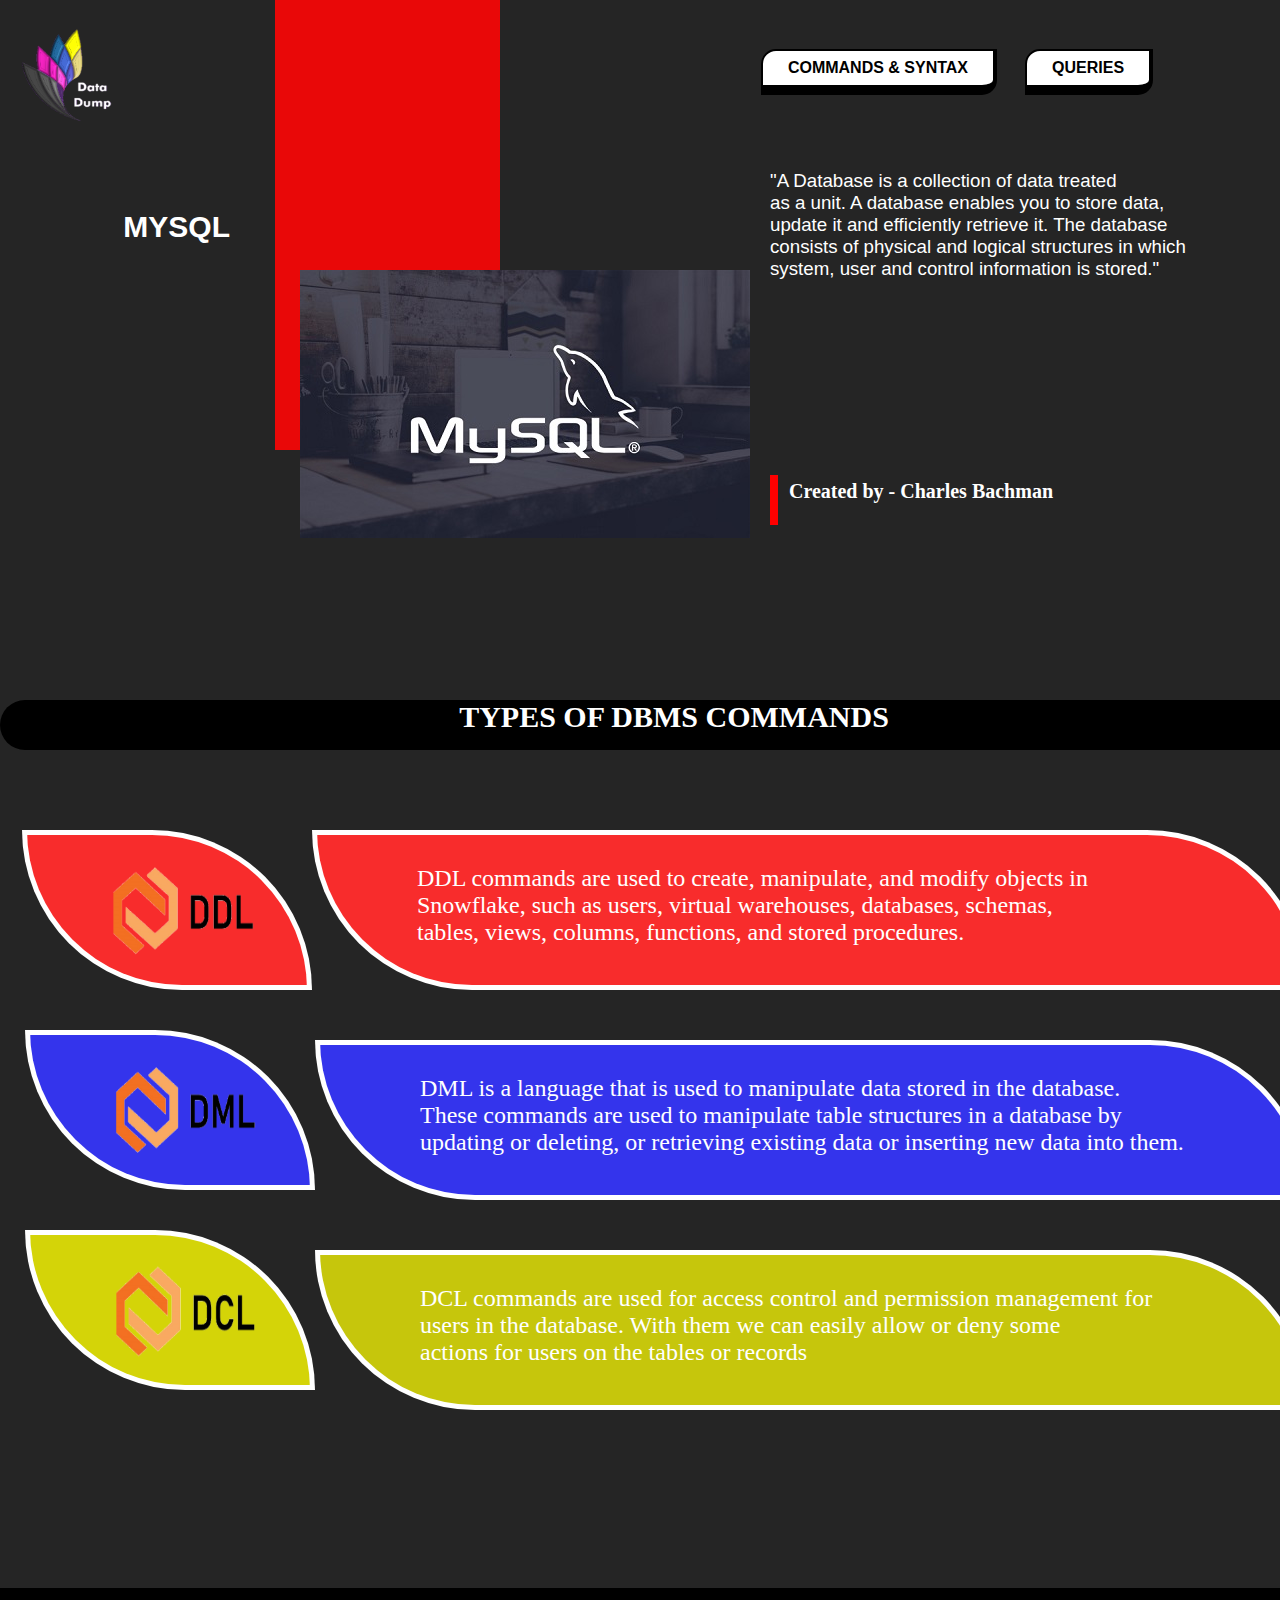
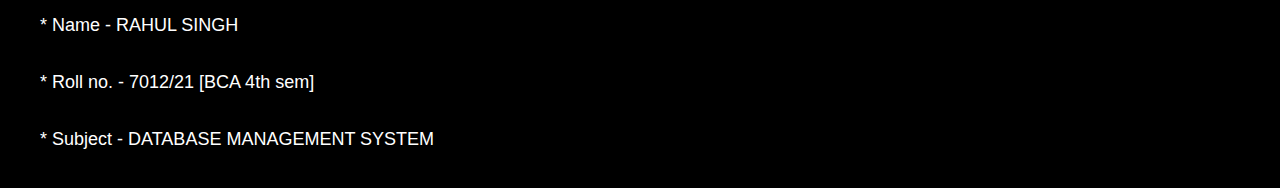
<file: index.html>
<html>
<head>
    <title>DataDump</title>

    <style>
        *{
            margin: 0px;
        }

        #outer{
            height: 1600px;
            width: 1348px;
            background-color: rgb(37, 37, 37);
        }

        #logo{
            height: 150px;
            width: 275px;
            background-color: rgb(37, 37, 37);
            float: left;
        }

        #sty{
            background-color: rgb(233, 8, 8);
            height: 150px;
            width: 225px;
            float: left;
        }

        #navbar{
            height: 150px;
            width: 823px;
            background-color: rgb(37, 37, 37);
            float: left;
        }

        #disp{
            height: 700px;
            width: 1348px;
            background-color: rgb(37, 37, 37);
        }

        #disp h1{
            margin-right: 45px;
        }

        #title{
            height: 400px;
            width: 275px;
            background-color: rgb(37, 37, 37);
            float: left;
        }

        #sty2{
            height: 300px;
            width: 225px;
            background-color: rgb(233, 8, 8);
            float: left;
            position: relative;
        }

        #int{
            height: 500px;
            width: 823px;
            background-color: rgb(37, 37, 37);
            float: left;
        }

        #int h1{
            margin-bottom: 55px;
        }

        #hd{
            background-color: black;
            height: 50px;
            width: 1348px;
            border-radius: 150px;
        }
        #hd h1{
            color: white;
            font-family: Cambria, Cochin, Georgia, Times, 'Times New Roman', serif;
            font-size: 30px;
            text-align: center;
        }



     /*---------------------------------------------------------------- For DDL section --------------------------------------------------*/
        
        #main{
            height: 280px;
            width: 1348px;
            background-color: rgb(37, 37, 37);
        }
        #ddl{
            height: 150px;
            width: 280px;
            margin-top: 80px;
            margin-left: 22px;
            background-color: rgb(248, 44, 44);
            float: left;
            border: 5px solid white;
            border-bottom-left-radius: 200px;
            border-top-right-radius: 200px;
        }
        #ddl img{
            height: 100px;
            width: 150px;
            margin-left: 80px;
            margin-top: 25px;
        }
        #txt1{
            height: 150px;
            width: 985px;
            margin-top: 80px;
            background-color: rgb(248, 44, 44);
            float: left;
            border: 5px solid white;
            border-bottom-left-radius: 200px;
            border-top-right-radius: 200px;

        }
        #txt1 h2{
            color: white;
            margin-left: 100px;
            margin-top: 30px;
            font-weight: lighter;
        }


        /*------------------------------------------------------------ For DML section ----------------------------------------------------*/
        
        #main2{
            height: 450px;
            width: 1348px;
            background-color: rgb(37, 37, 37);
        }
        #dml{
            height: 150px;
            width: 280px;
            margin-top: 0px;
            margin-left: 25px;
            background-color: rgb(52, 52, 236);
            float: left;
            border: 5px solid white;
            border-bottom-left-radius: 200px;
            border-top-right-radius: 200px;
        }
        #dml img{
            height: 100px;
            width: 150px;
            margin-left: 80px;
            margin-top: 25px;
        }
        #txt2{
            height: 150px;
            width: 985px;
            margin-top: 10px;
            background-color: rgb(52, 52, 236);
            float: left;
            border: 5px solid white;
            border-top-right-radius: 200px;
            border-bottom-left-radius: 200px;

        }
        #txt2 h2{
            color: white;
            margin-left: 100px;
            margin-top: 30px;
            font-weight: lighter;
        }




/*------------------------------------------------------------- For DCL section -------------------------------------------------------------*/


        #main3{
            height: 250px;
            width: 1348px;
            background-color: rgb(37, 37, 37);
        }
        #dcl{
            height: 150px;
            width: 280px;
            margin-top: 30px;
            margin-left: 25px;
            background-color: rgb(212, 212, 8);
            float: left;
            border: 5px solid white;
            border-bottom-left-radius: 200px;
            border-top-right-radius: 200px;
        }
        #dcl img{
            height: 100px;
            width: 150px;
            margin-left: 80px;
            margin-top: 25px;
        }
        #txt3{
            height: 150px;
            width: 985px;
            margin-top: 50px;
            background-color: rgba(218, 218, 9, 0.89);
            float: left;
            border: 5px solid white;
            border-top-right-radius: 200px;
            border-bottom-left-radius: 200px;

        }
        #txt3 h2{
            color: white;
            margin-left: 100px;
            margin-top: 30px;
            font-weight: lighter;
        }


        
        /*----------------------------------------------------------- END OF MAINS -----------------------------------------------------------*/

        #logo img{
            height: 100px;
            width: 100px;
            margin-top: 25px;
            margin-left: 15px;
        }
        #navbar nav{
            margin-top: 35px;
            margin-left: 30%;
        }
        #navbar nav a{
            float: left;
            border: 2px solid black;
            border-bottom-width: 10px;
            border-right-width: 4px;
            font-weight: bold;
            margin: 14px;
            padding: 8px 25px;
            border-top-left-radius: 15px;
            border-bottom-right-radius: 15px;
            color: black;
            background-color: white;
            text-decoration: none;
            font-family: 'Segoe UI', Tahoma, Geneva, Verdana, sans-serif;
        }
        #navbar img{
            height: 150px;
            width: 150px;
        }
        #int h3{
            color: white;
            position: absolute;
            margin-top: 20px;
            margin-left: 270px;
            font-family: 'Segoe UI', Tahoma, Geneva, Verdana, sans-serif;
            font-weight: lighter;
        }
        #title h1{
            color: white;
            font-family: 'Segoe UI', Tahoma, Geneva, Verdana, sans-serif;
            font-weight: bold;
            float: right;
            font-size: 30px;
            margin-left: 5px;
            margin-top: 60px;
        }
        #title img{
            position: absolute;
            z-index: 9;
            margin-top: 120px;
            margin-left: 300px;
        }
        #int img{
            height: 50px;
            width: 8px;
            margin-top: 325px;
            margin-left: 270px;
        }
        #int h1{
            color: white;
            font-size: 20px;
            margin-top: 330px;
            margin-right: 270px;
            float: right;
        }


/*--------------------------------------------------------------Footer Section--------------------------------------------------------------*/

        #footer{
            background-color: black;
            height: 200px;
            margin-top: 8%;
            overflow: auto;
        }

        #footer ul{
            margin-top: 2%;
        }

        #footer ul li{
            color: white;
            font-size: large;
            font-family: 'Franklin Gothic Medium', 'Arial Narrow', Arial, sans-serif;
        }
        
    </style>
</head>


<body>
    <div id="outer">
        <div id="logo">
            <img src="00.png" width="100px">
        </div>

        <div id="sty"></div>

        <div id="navbar">
            <nav>
                <a href="cmd str.html">COMMANDS & SYNTAX</a>
                <a href="quries str.html">QUERIES</a>
            </nav>
        </div>

        <div id="disp">
            <div id="title">
                <h1>
                    MYSQL<br>
                </h1>
                <img src="0.jpg">
    
            </div>

            <div id="sty2"></div>

            <div id="int">
                <h3>
                    "A Database is a collection of data treated<br>
                    as a unit. A database enables you to store data,<br>
                    update it and efficiently retrieve it. The database<br>
                    consists of physical and logical structures in which<br>
                    system, user and control information is stored."<br><br>
                </h3>

                <img src="red.png">

                <h1>Created by - Charles Bachman<br>
                </h1>
            </div>
        </div>

        <div id="hd">
            <h1>TYPES OF DBMS COMMANDS</h1>
        </div>

        <div id="main">
            <div id="ddl">
                <img src="ddl.png"><br><br>
            </div>

            <div id="txt1">
                <h2>DDL commands are used to create, manipulate, and modify objects in<br>
                     Snowflake, such as users, virtual warehouses, databases, schemas,<br>
                     tables, views, columns, functions, and stored procedures.</h2>
            </div>
        </div>
        <div id="main2">
            <div id="dml">
                <img src="dml.png"><br><br>
            </div>

            <div id="txt2">
                    <h2>DML is a language that is used to manipulate data stored in the database.<br> 
                         These commands are used to manipulate table structures in a database by<br>
                         updating or deleting, or retrieving existing data or inserting new data into them.</h2>
            </div>

            <div id="main3">
                <div id="dcl">
                    <img src="dcl.png"><br><br>
                </div>
    
                <div id="txt3">
                        <h2>DCL commands are used for access control and permission management for<br>
                            users in the database. With them we can easily allow or deny some<br>
                             actions for users on the tables or records<br>
                        </h2>     
                </div>
            </div>    
    
        </div>

        <div id="footer">
            <ul type="none">
                <li>* Name - RAHUL SINGH</li><br><br>
                <li>* Roll no. - 7012/21 [BCA 4th sem]</li><br><br>
                <li>* Subject - DATABASE MANAGEMENT SYSTEM<br>
                </li>
            </ul>
        </div>
    </div>

</body>
</html>
</file>
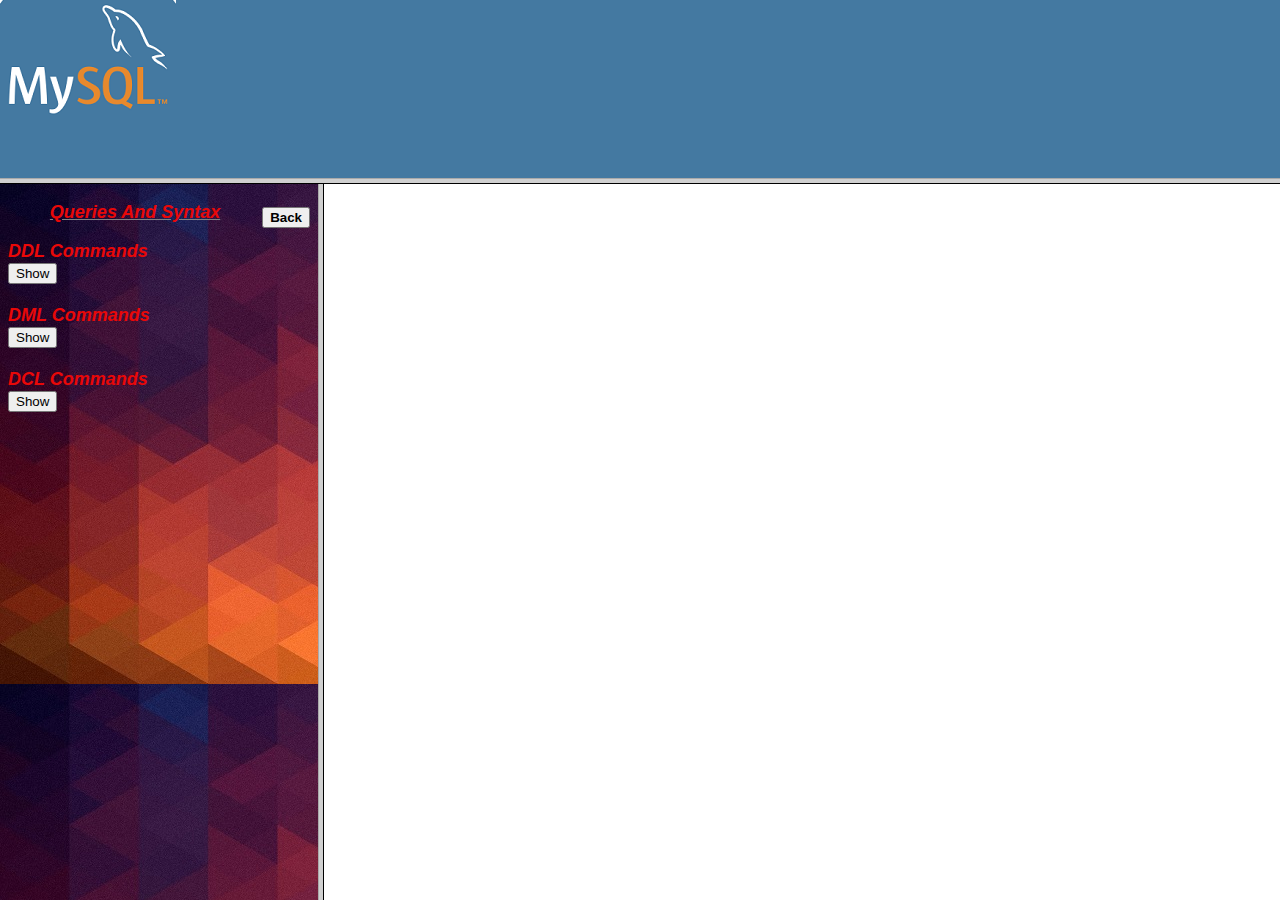
<file: cmd str.html>
<html>
<head>
<title>CMD STR</title>
</head>

<link rel="stylesheet" type="text/css" href="fonts.css">


<frameset rows="20%,*">
<frame src="2.png" class="bk1">

<frameset cols="25%,*" noresize="noresize">
<frame src="cmd.html" noresize="noresize">
<frame name="first">

</frameset>

<body>
</body>

</html>
</file>
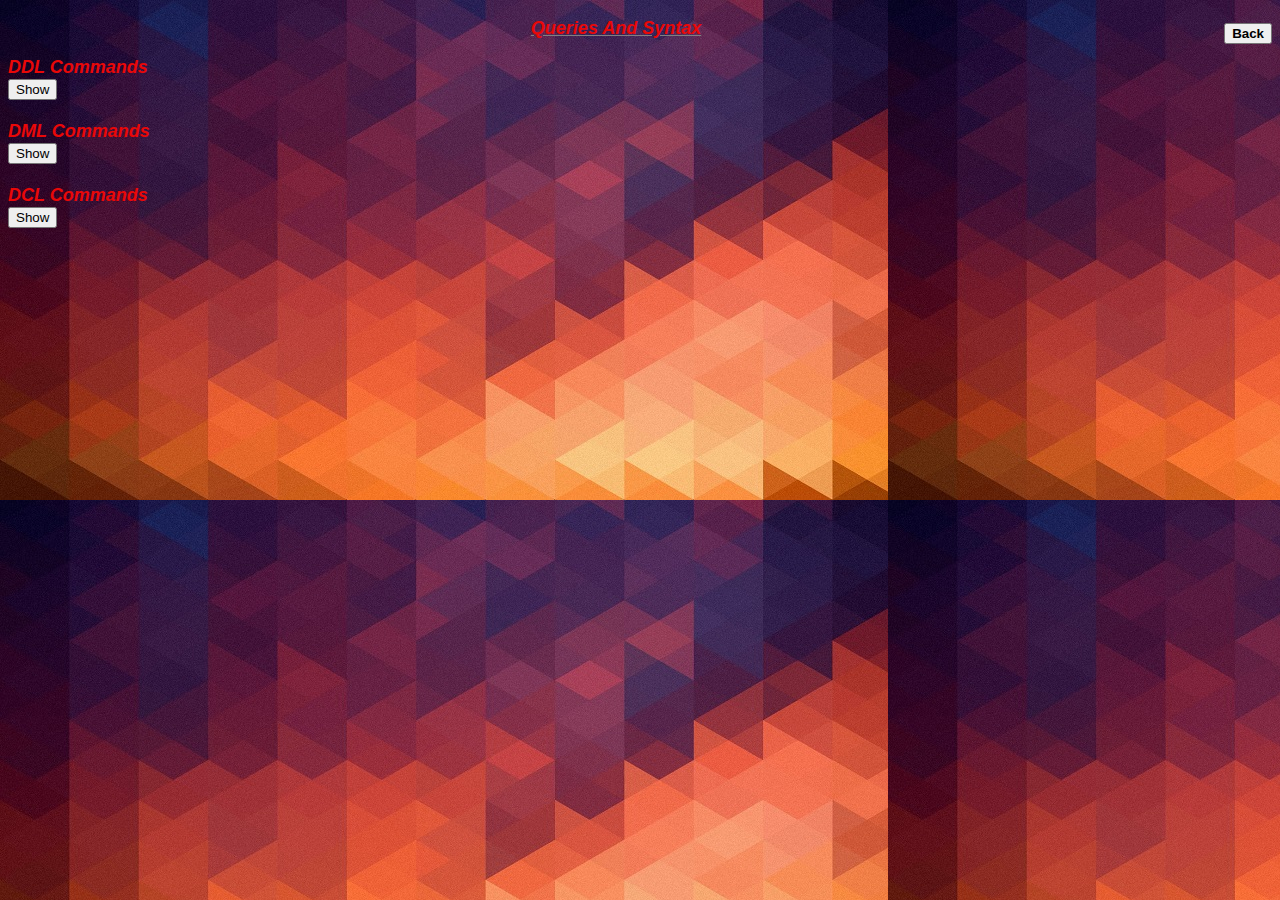
<file: cmd.html>
<!DOCTYPE html>
<html lang="en">
<head>
    <meta charset="UTF-8">
    <meta http-equiv="X-UA-Compatible" content="IE=edge">
    <meta name="viewport" content="width=device-width, initial-scale=1.0">
    <title>CMD</title>

</head>

<link rel="stylesheet" type="text/css" href="fonts.css">

<body text="grey" background="1.jpg">

    <div class="back">
        <button onclick="window.history.back()">Back</button>
    </div>

    <u><i><center><h3>Queries And Syntax</h3></center></u></i>
    
    <h3>
        DDL Commands<a href="DDL.html" target="first"><br><input type="button" value="Show"></a><br><br>
    
        DML Commands<a href="DML.html" target="first"><br><input type="button" value="Show"></a><br><br>

        DCL Commands<a href="DCL.html" target="first"><br><input type="button" value="Show"></a><br><br>
    
    </h3>
    
</body>

</html>
</file>
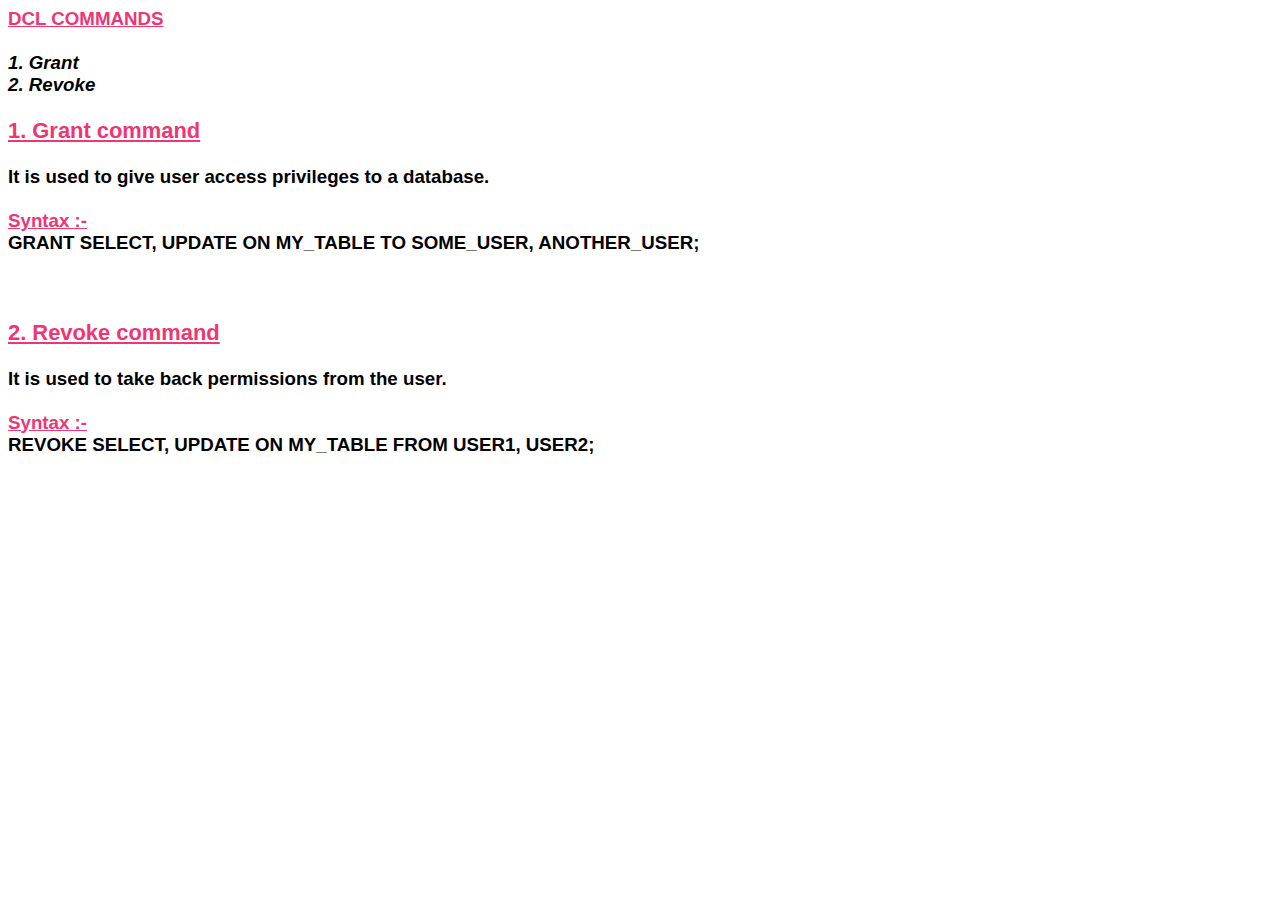
<file: DCL.html>
<html>
<head>
    <title>DCL Commands</title>
    <style>
        h3{
            font-family: sans-serif;

        }

        h3 b{
            color: rgb(240, 53, 115);
        }
    </style>
<body>
    <h3>
        <b><u>DCL COMMANDS</u></b><br><br>
        <i>1. Grant <br>
            2. Revoke
        </i><br>
        <b><u><h3>1. Grant command</h3></u></b>
        It is used to give user access privileges to a database.<br><br>
        <b><u>Syntax :-</u></b><br>
        GRANT SELECT, UPDATE ON MY_TABLE TO SOME_USER, ANOTHER_USER;<br><br><br>


        <b><u><h3>2. Revoke command</h3></u></b>
        It is used to take back permissions from the user.<br><br>
        <b><u>Syntax :-</u></b><br>
        REVOKE SELECT, UPDATE ON MY_TABLE FROM USER1, USER2;<br><br><br>

</body>
</file>
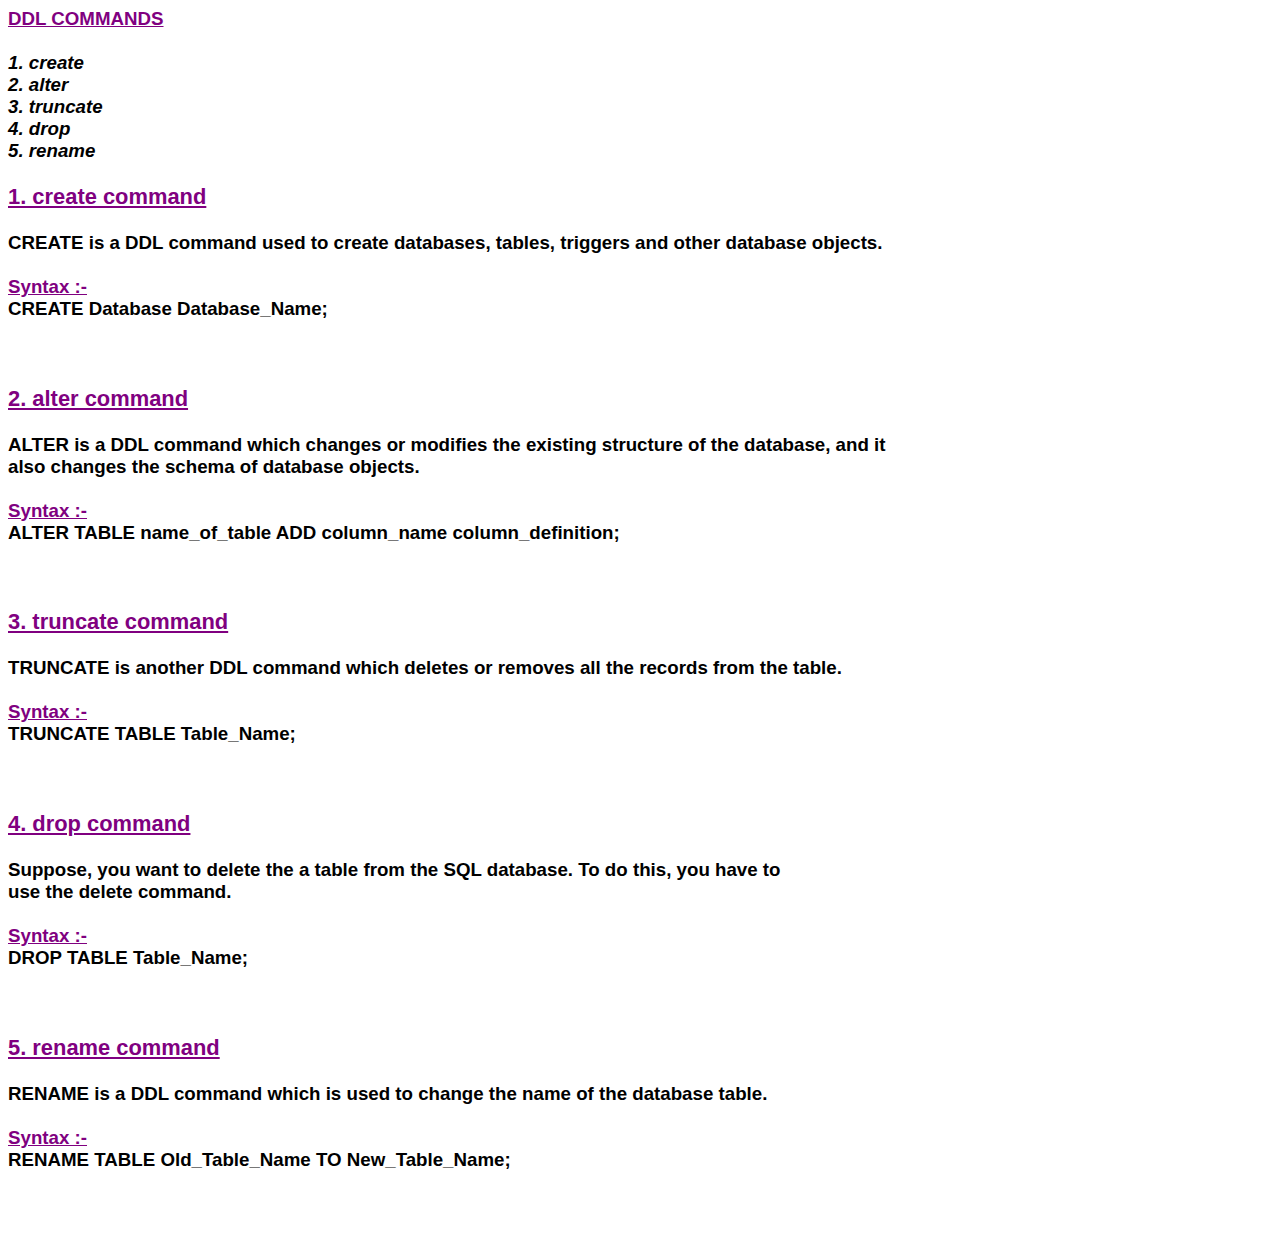
<file: DDL.html>
<html>
<head>
    <title>DDL Commands</title>
    <style>
        h3{
            font-family: sans-serif;

        }

        h3 b{
            color: purple;
        }
    </style>
    <body>
        <h3>
            <b><u>DDL COMMANDS</u></b><br><br>
        <i>1. create <br>
            2. alter <br>
            3. truncate <br>
            4. drop <br>
            5. rename </i><br>
            <b><u><h3>1. create command</h3></u></b>
            CREATE is a DDL command used to create databases, tables, triggers and other database objects. <br><br>
            <b><u>Syntax :-</u></b><br>
            CREATE Database Database_Name; <br><br><br>



            <b><u><h3>2. alter command</h3></u></b>
            ALTER is a DDL command which changes or modifies the existing structure of the database, and it <br>
            also changes the schema of database objects. <br><br>
            <b><u>Syntax :-</u></b><br>
            ALTER TABLE name_of_table ADD column_name column_definition; <br><br><br>



            <b><u><h3>3. truncate command</h3></u></b>
            TRUNCATE is another DDL command which deletes or removes all the records from the table.<br><br>
            <b><u>Syntax :-</u></b><br>
            TRUNCATE TABLE Table_Name; <br><br><br>


            <b><u><h3>4. drop command</h3></u></b>
            Suppose, you want to delete the a table from the SQL database. To do this, you have to <br>
            use the delete command.<br><br>
            <b><u>Syntax :-</u></b><br>
            DROP TABLE Table_Name; <br><br><br>


            <b><u><h3>5. rename command</h3></u></b>
            RENAME is a DDL command which is used to change the name of the database table.<br><br>
            <b><u>Syntax :-</u></b><br>
            RENAME TABLE Old_Table_Name TO New_Table_Name; <br><br><br>




        </h3>
        
    </body>
</head>
</html>
</file>
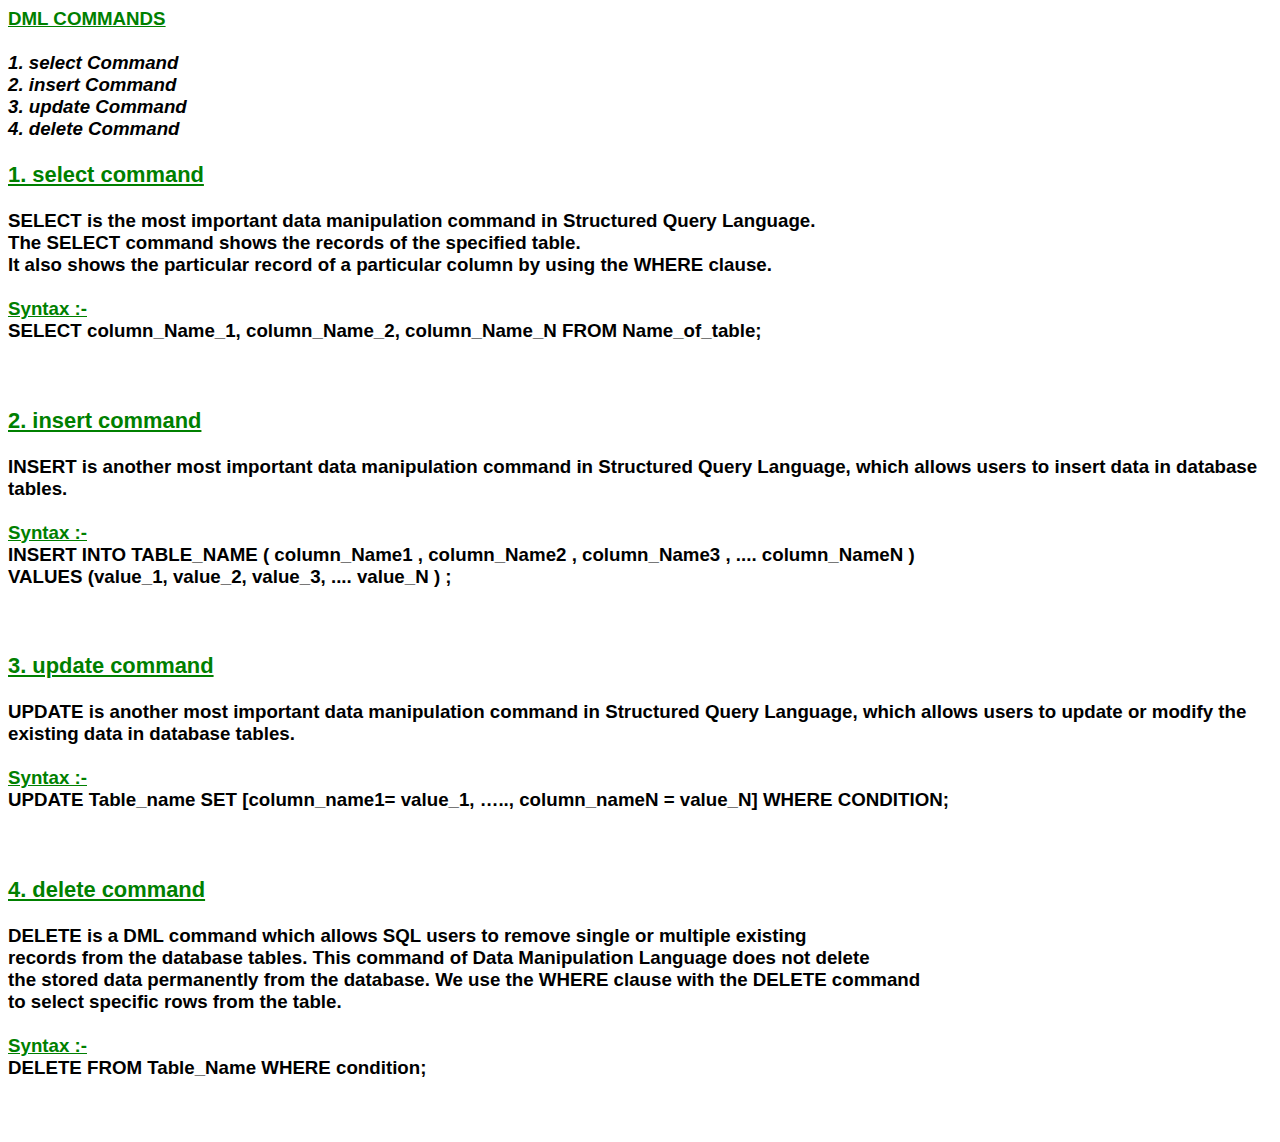
<file: DML.html>
<html>
<head>
    <title>DML Commands</title>
    <style>
        h3{
            font-family: sans-serif;

        }

        h3 b{
            color: green;
        }
    </style>
<body>
    <h3>
        <b><u>DML COMMANDS</u></b><br><br>
        <i>1. select Command <br>
            2. insert Command <br>
            3. update Command <br>
            4. delete Command</i><br>

            <b><u><h3>1. select command</h3></u></b>
            SELECT is the most important data manipulation command in Structured Query Language. <br>
            The SELECT command shows the records of the specified table. <br>
            It also shows the particular record of a particular column by using the WHERE clause. <br><br>
            <b><u>Syntax :-</u></b><br>
            SELECT column_Name_1, column_Name_2, column_Name_N FROM Name_of_table; <br><br><br>


            <b><u><h3>2. insert command</h3></u></b>
            INSERT is another most important data manipulation command in Structured Query Language, 
            which allows users to insert data in database tables.<br><br>
            <b><u>Syntax :-</u></b><br>
            INSERT INTO TABLE_NAME ( column_Name1 , column_Name2 , column_Name3 , .... column_NameN ) <br>
            VALUES (value_1, value_2, value_3, .... value_N ) ;<br><br><br>


            <b><u><h3>3. update command</h3></u></b>
            UPDATE is another most important data manipulation command in Structured Query Language, 
            which allows users to update or modify the existing data in database tables.<br><br>
            <b><u>Syntax :-</u></b><br>
            UPDATE Table_name SET [column_name1= value_1, ….., column_nameN = value_N] WHERE CONDITION; <br><br><br>


            <b><u><h3>4. delete command</h3></u></b>
            DELETE is a DML command which allows SQL users to remove single or multiple existing <br> 
            records from the database tables. This command of Data Manipulation Language does not delete<br>
            the stored data permanently from the database. We use the WHERE clause with the DELETE command <br>
            to select specific rows from the table.<br><br>
            <b><u>Syntax :-</u></b><br>
            DELETE FROM Table_Name WHERE condition;<br><br><br>


    </h3>
    
</body>
</file>
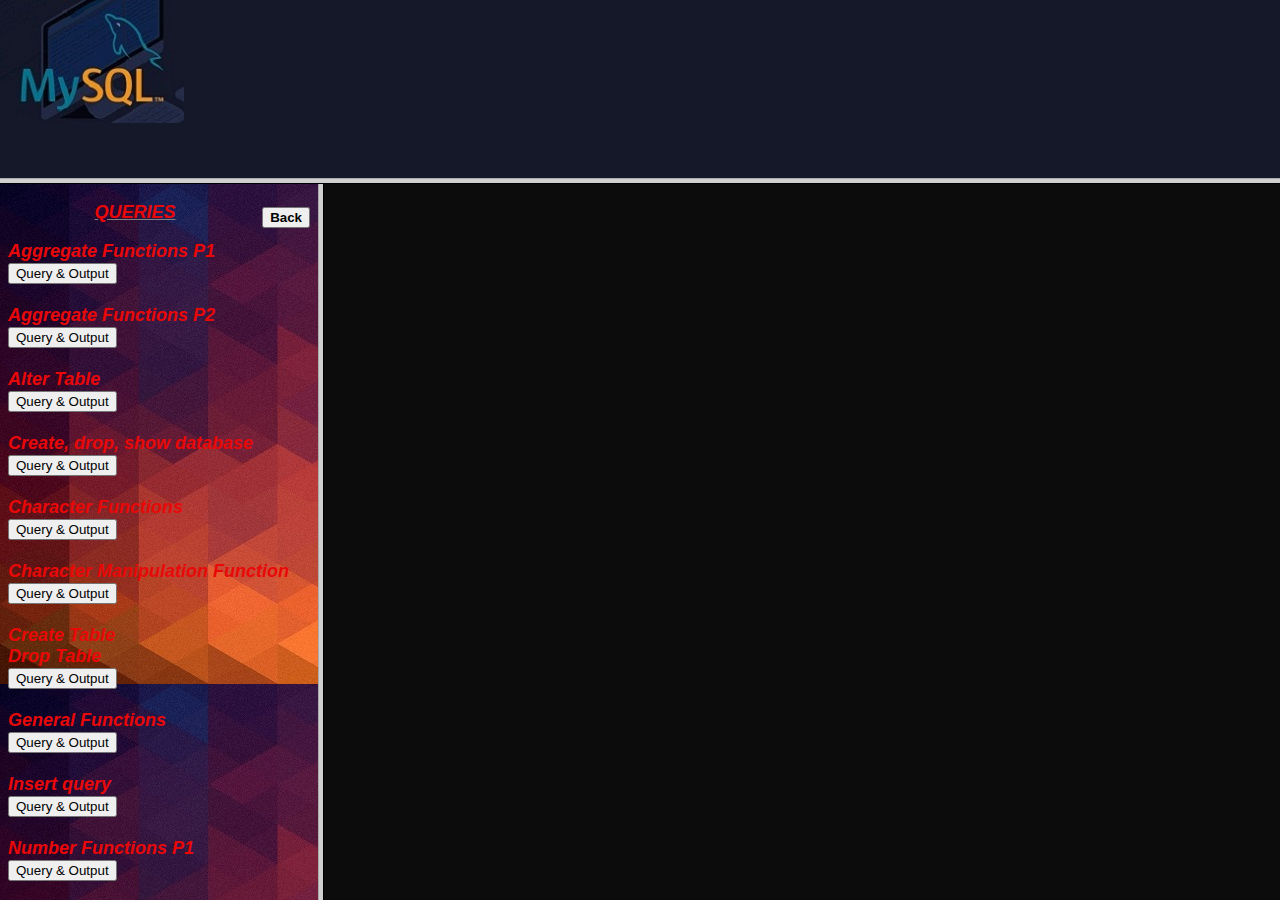
<file: quries str.html>
<html>
<head>
<title>QUERIES STR</title>
</head>

<link rel="stylesheet" type="text/css" href="fonts.css">

<frameset rows="20%,*">
<frame src="my.jpg" class="bk2">

<frameset cols="25%,*" noresize="noresize">
<frame src="quries.html" noresize="noresize">
<frame name="first" style="background-color: rgba(12,12,12,255);">

</frameset>

</html>
</file>
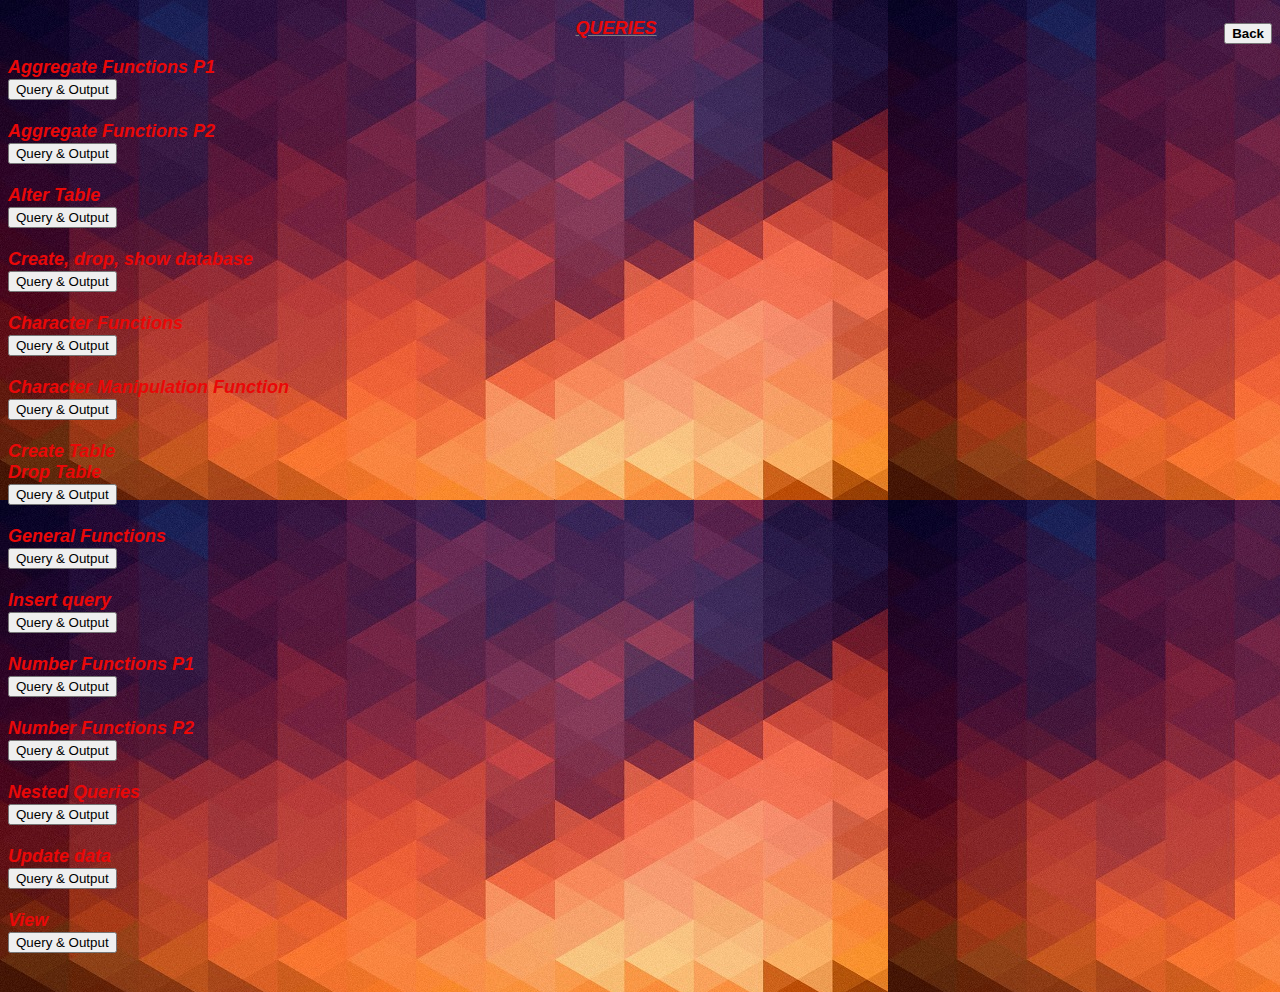
<file: quries.html>
<!DOCTYPE html>
<html lang="en">
<head>
    <meta charset="UTF-8">
    <meta http-equiv="X-UA-Compatible" content="IE=edge">
    <meta name="viewport" content="width=device-width, initial-scale=1.0">
    <title>QUERIES</title>
</head>

<link rel="stylesheet" type="text/css" href="fonts.css">

<body text="grey" background="1.jpg">
    <div class="back">
        <button onclick="window.history.back()">Back</button>
    </div>
    <u><i><center><h3>QUERIES</h3></center></u></i>
    
    <h3>
        Aggregate Functions P1<a href="aggregatefunctions.PNG" target="first"><br><input type="button" value="Query & Output"></a>
        <br><br>

        Aggregate Functions P2<a href="aggregatefunctionspart.PNG" target="first"><br><input type="button" value="Query & Output"></a>
        <br><br>

        Alter Table<a href="alter1.PNG" target="first"><br><input type="button" value="Query & Output"></a><br><br>

        Create, drop, show database<a href="databse1.PNG" target="first"><br><input type="button" value="Query & Output"></a><br><br>

        Character Functions <a href="characterfunction1.PNG" target="first"><br><input type="button" value="Query & Output"></a>
        <br><br>

        Character Manipulation Function<a href="Charactermanipulation1.PNG" target="first"><br><input type="button" 
        value="Query & Output"></a><br><br>

        Create Table <br>Drop Table<a href="create_table1.PNG" target="first"><br><input type="button" value="Query & Output"></a>
        <br><br>

        General Functions<a href="Generalfunctios.PNG" target="first"><br><input type="button" value="Query & Output"></a><br><br>

        Insert query<a href="insert1.PNG" target="first"><br><input type="button" value="Query & Output"></a><br><br>

        Number Functions P1<a href="Numberfunctions.PNG" target="first"><br><input type="button" value="Query & Output"></a>
        <br><br>

        Number Functions P2<a href="Numberfunctionspart.PNG" target="first"><br><input type="button" value="Query & Output"></a>
        <br><br>

        Nested Queries<a href="nestedqueries.PNG" target="first"><br><input type="button" value="Query & Output"></a><br><br>

        Update data<a href="update1.PNG" target="first"><br><input type="button" value="Query & Output"></a><br><br>

        View<a href="view1.PNG" target="first"><br><input type="button" value="Query & Output"></a><br><br>

    </h3>
    
</body>

</html>
</file>
<file: fonts.css>
.bk1{
    background-color: #4479a1;
}

.bk2{
    background-color: rgba(21,24,41,255);
}

.bk3{
    background-color: rgba(245, 201, 4, 0.87);
}

h2{
    color: rgb(233, 8, 8);
    text-decoration: double;
}

h3{
    color: rgb(233, 8, 8);
    text-decoration: dashed;
    font-style: italic; 
    font-size: large; 
    font-family: 'Segoe UI', Tahoma, Geneva, Verdana, sans-serif; 
}

a{
    color: sandybrown; 
    font-style: italic; 
    font-family: Cambria, Cochin, Georgia, Times, 'Times New Roman', serif;
}

.back button{
    float: right;
    margin-top: 5px;
    font-weight: bold;
    cursor: pointer;
}
</file>
